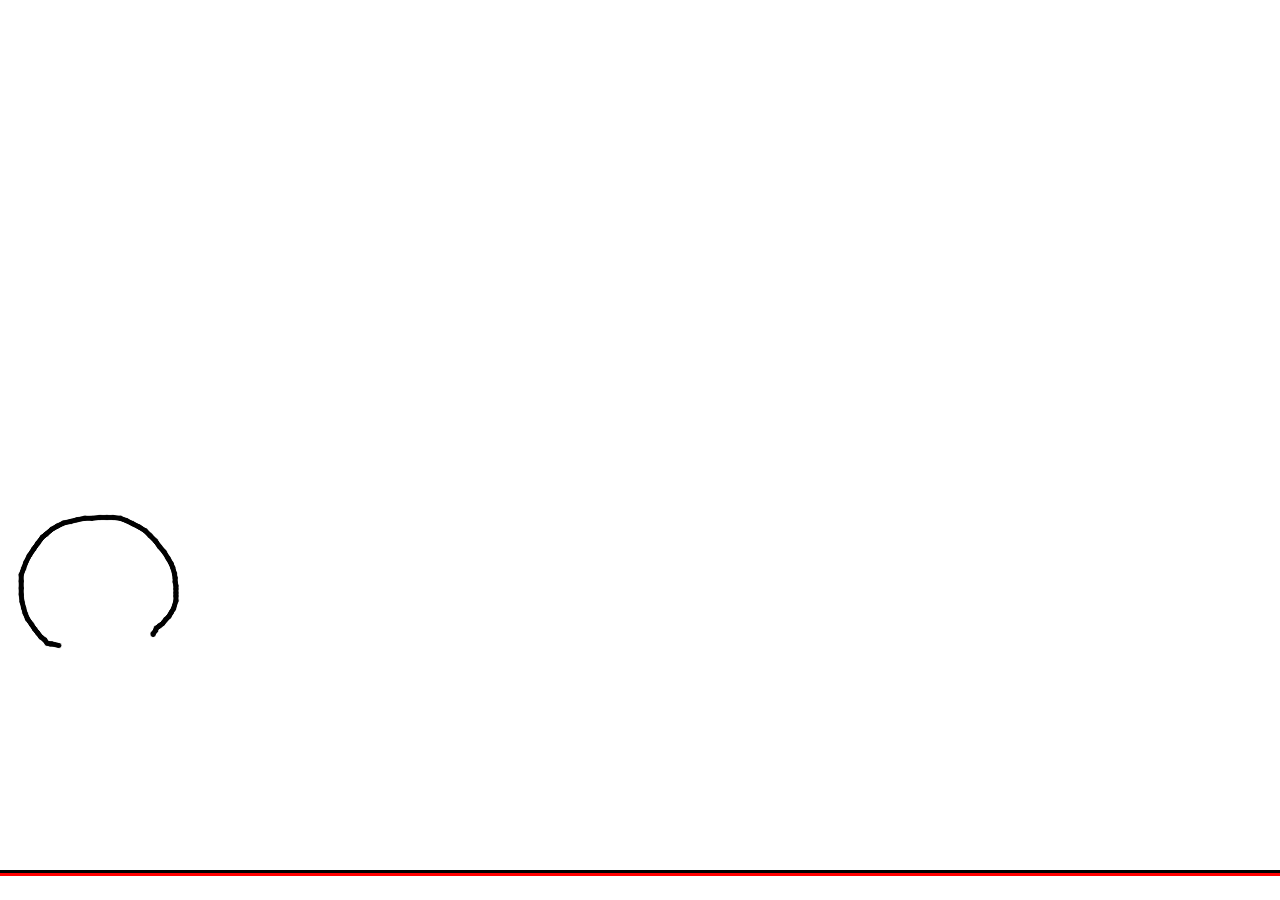
<file: 006/index.html>
<!DOCTYPE html>
<html lang="en">
<head>
    <meta charset="UTF-8">
    <title>Dear Sun</title>
    <meta name="language" content="en-US">
    <meta name="title" content="Dear Sun">
    <meta name="description" content="Collecting this wasn't easy — your star is my motivation to keep going! Contributions are welcome too.">
    <link rel="icon" type="image/x-icon" href="https://cdn.jsdelivr.net/gh/sun0225SUN/photos/img/20210715233345.png">
    <link rel="stylesheet" href="css/love.css">
</head>


<body>

    <audio autoplay="autopaly" loop="loop" id="audios" preload="auto">
        <source src="MP3/1.mp3" />
    </audio>

    <div class="container" onselectstart="return false;" unselectable="on" style="-moz-user-select:none;">

        <div class="body_left">
            <img src="images/biubiubiu.gif" alt="" ondragstart='return false;'>
        </div>

        <div class="body_center love">
            <div class="block">
                <div class="div1"></div>
                <div class="div2"></div>
                <div class="div3"></div>
                <div class="div4"></div>
            </div>
        </div>
    </div>

    <div class="footer">
        <div class="border">
            <div class="border-top"></div>
            <div class="border-bottom"></div>
        </div>
    </div>

    <script type="text/javascript" src="js/love.js"></script>

</body>

</html>
</file>
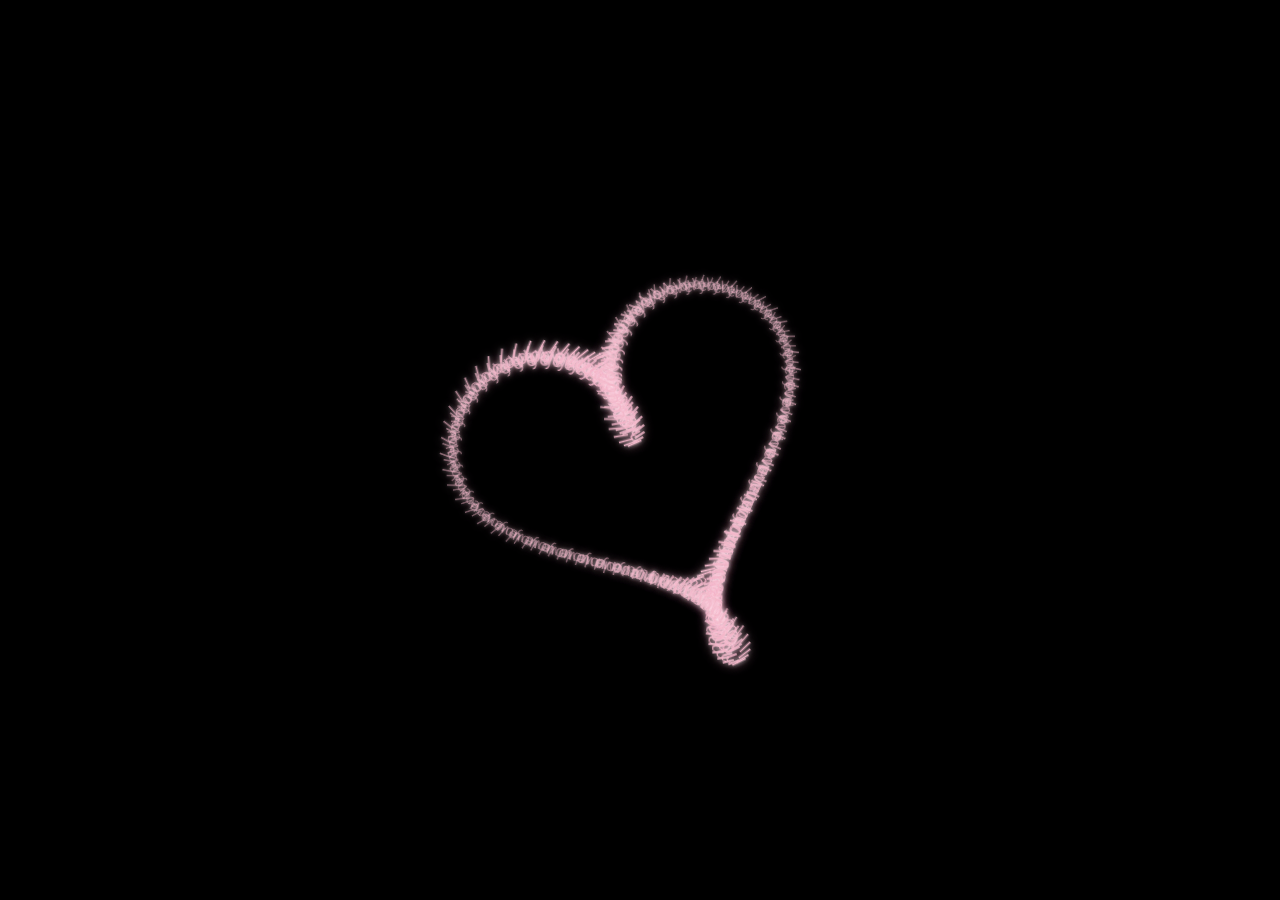
<file: Hearth-Animation/index.html>
<!DOCTYPE html>
<html lang="es">
<head>
  <meta charset="UTF-8" />
  <meta name="viewport" content="width=device-width, initial-scale=1.0" />
  <title>Corazón texto optimizado</title>
  <link rel="stylesheet" href="style.css" />
</head>
<body>
  <div class="scene">
    <div id="heart"></div>
  </div>

  <script src="script.js"></script>
</body>
</html>
</file>
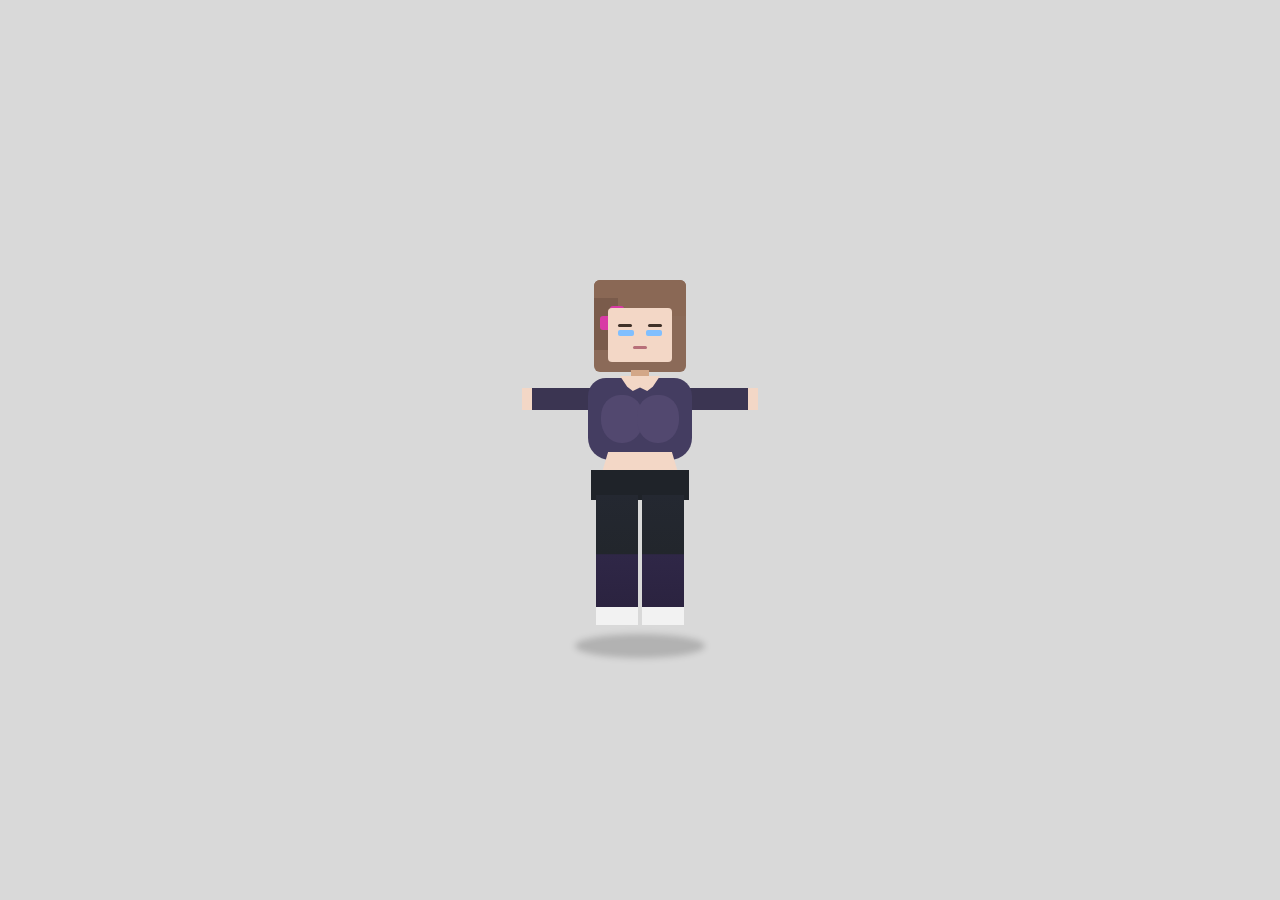
<file: prueba lol/index.html>
<!DOCTYPE html>
<html lang="es">
<head>
  <meta charset="UTF-8">
  <meta name="viewport" content="width=device-width, initial-scale=1.0">
  <title>Modelo Minecraft saltando</title>
  <link rel="stylesheet" href="styles.css">
</head>
<body>
  <div class="scene">
    <div class="shadow"></div>

    <div class="character" id="character">
      <div class="part head">
        <div class="hair-front"></div>
        <div class="hair-side"></div>
        <div class="hair-lock"></div>

        <div class="flower">
          <div class="petal p1"></div>
          <div class="petal p2"></div>
          <div class="petal p3"></div>
          <div class="petal p4"></div>
          <div class="center"></div>
        </div>

        <div class="face">
          <div class="eyebrow left"></div>
          <div class="eyebrow right"></div>
          <div class="eye left"></div>
          <div class="eye right"></div>
          <div class="mouth"></div>
        </div>
      </div>

      <div class="part neck"></div>

      <div class="part arm left">
        <div class="hand"></div>
      </div>

      <div class="part arm right">
        <div class="hand"></div>
      </div>

      <div class="part body">
        <div class="torso"></div>

        <div class="chest-area">
          <div class="breast left" id="breastLeft"></div>
          <div class="breast right" id="breastRight"></div>
        </div>

        <div class="collar"></div>

        <div class="waist">
          <div class="navel"></div>
        </div>
      </div>

      <div class="part hips"></div>

      <div class="part leg left">
        <div class="shoe"></div>
      </div>

      <div class="part leg right">
        <div class="shoe"></div>
      </div>
    </div>
  </div>

  <script src="script.js"></script>
</body>
</html>
</file>
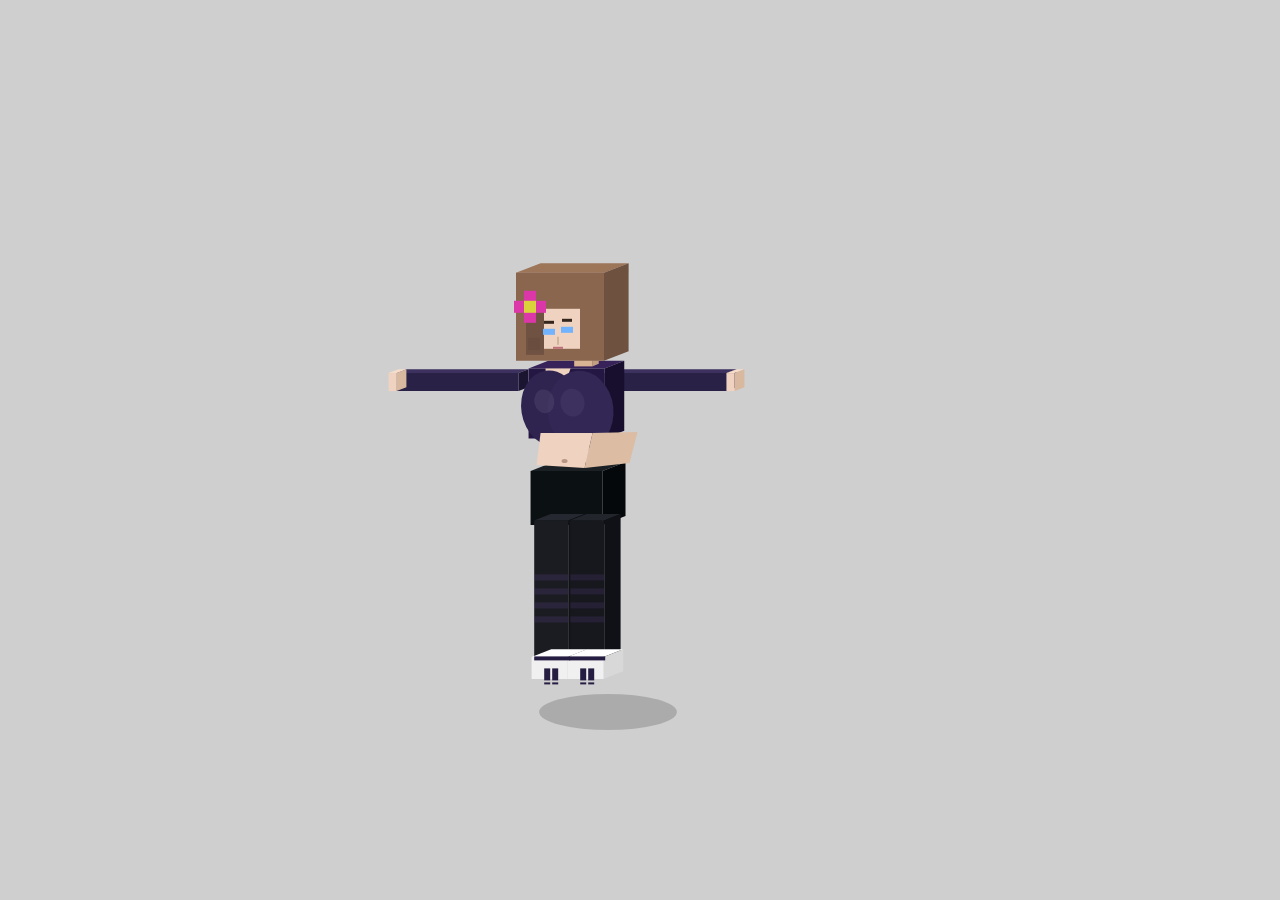
<file: prueba2-lol/index.html>
<!DOCTYPE html>
<html lang="es">
<head>
  <meta charset="UTF-8" />
  <meta name="viewport" content="width=device-width, initial-scale=1.0" />
  <title>Modelo Minecraft 3/4</title>
  <link rel="stylesheet" href="styles.css" />
</head>
<body>
  <canvas id="canvas" width="900" height="650"></canvas>
  <script src="script.js"></script>
</body>
</html>
</file>
<file: 006/css/love.css>
* {
    margin: 0;
    padding: 0;
    border: 0;
}
.icon-love {
    width: 400px;
}
html, body {
    width: 100%;
    height: 100%;
}

body {
    overflow: hidden; 
}

.container {
    width: 100%;
    height: 100%;
    position: relative;
}

/*---------------------- body_left -------------------------*/
.body_left {
    width: 300px;
    height: 300px;
    left: 0;
    bottom: 110px;
    position: absolute;
    z-index: 98;

}

/*---------------------- body_left -------------------------*/

/*---------------------- body_center -------------------------*/
.container .love {
    width: 520px; /* 13 * 40 */
    height: 440px; /* 11 * 40 */
    left: 50%;
    top: 50%;
    position: absolute;
    margin: -260px 0 0 -220px;
    /*background-color: gray;*/
}

.love .block {
    right: 0;
    position: absolute;
    visibility: hidden;
    background-color: yellow;
}

.love .block div {
    width: 40px;
    height: 40px;
    position: absolute;
    background: url("../images/heart.png") no-repeat;
    background-size: contain;
    /*background-color: #c40908;*/
    /*border: 1px solid silver;*/
    box-sizing: border-box;
}


/*---------------------- body_center -------------------------*/

/*---------------------- footer -------------------------*/
@keyframes border {
    0% {
        width: 0;
    }
    5% {
        width: 5%;
    }
    10% {
        width: 10%;
    }
    15% {
        width: 15%;
    }
    20% {
        width: 20%;
    }
    25% {
        width: 25%;
    }
    30% {
        width: 30%;
    }
    35% {
        width: 35%;
    }
    40% {
        width: 40%;
    }
    45% {
        width: 45%;
    }
    50% {
        width: 50%;
    }
    55% {
        width: 55%;
    }
    60% {
        width: 60%;
    }
    65% {
        width: 65%;
    }
    70% {
        width: 70%;
    }
    75% {
        width: 75%;
    }
    80% {
        width: 80%;
    }
    85% {
        width: 85%;
    }
    90% {
        width: 90%;
    }
    95% {
        width: 95%;
    }
    100% {
        width: 100%;
    }

}
.footer {
    bottom: 30px;
    position: relative;
    z-index: 99;
}
.footer .border .border-top {
    /*width: 0;*/
    /*display: inline-block;*/
    border-top: 3px solid black;
    transform-origin: left center;
    -webkit-animation: border 312 linear;
    -o-animation: border 12s linear;
    animation: border 12s linear;
    animation-fill-mode : both;
    /*border-bottom: none;*/
}

.footer .border .border-bottom {
    /*width: 0;*/
    /*display: inline-block;*/
    float: right;
    border-top: 3px solid red;
    transform-origin: right center;
    -webkit-animation: border 7s linear 12s;
    -o-animation: border 7s linear 12s;
    animation: border 7s linear 12s;
    animation-fill-mode : both;
    /*border-bottom: none;*/
}

.footer .copyright {
    width: 100%;
    height: 30px;
    position: absolute;
    bottom: -30px;
    text-align: center;
    /*background-color: gray;*/

}

.copyright div {
    width: 30%;
    line-height: 30px;
    display: inline-block;
}

.copyright div span {
    color: dimgray;
}

/*---------------------- footer -------------------------*/
</file>
<file: Hearth-Animation/style.css>
* {
  box-sizing: border-box;
}

body {
  margin: 0;
  min-height: 100vh;
  overflow: hidden;
  display: grid;
  place-items: center;
  background: #000;
  font-family: Arial, Helvetica, sans-serif;
}

.scene {
  width: 100vw;
  height: 100vh;
  display: grid;
  place-items: center;
}

#heart {
  position: relative;
  width: 420px;
  height: 420px;
  transform: rotate(-25deg);
}

.word {
  position: absolute;
  left: 0;
  top: 0;
  color: #f2b6c8;
  font-size: 18px;
  letter-spacing: 1px;
  white-space: nowrap;
  pointer-events: none;
  user-select: none;
  opacity: 0.9;
  text-shadow:
    0 0 4px rgba(255,255,255,0.5),
    0 0 10px rgba(255,170,200,0.45);
  will-change: transform, opacity;
}
</file>
<file: prueba lol/styles.css>
* {
  box-sizing: border-box;
  margin: 0;
  padding: 0;
}

body {
  min-height: 100vh;
  display: flex;
  justify-content: center;
  align-items: center;
  background: #d9d9d9;
  overflow: hidden;
  font-family: Arial, sans-serif;
}

.scene {
  position: relative;
  width: 500px;
  height: 500px;
  display: flex;
  justify-content: center;
  align-items: flex-end;
}

.shadow {
  position: absolute;
  bottom: 42px;
  width: 130px;
  height: 24px;
  border-radius: 50%;
  background: rgba(0, 0, 0, 0.18);
  filter: blur(3px);
  animation: shadowJump 1s ease-in-out infinite;
  transform-origin: center;
}

.character {
  position: absolute;
  bottom: 60px;
  width: 220px;
  height: 360px;
  animation: jump 1s ease-in-out infinite;
  transform-origin: bottom center;
}

.part {
  position: absolute;
}

.head {
  width: 92px;
  height: 92px;
  left: 64px;
  top: 0;
  background: #8b6a58;
  border-radius: 6px;
  overflow: hidden;
}

.face {
  position: absolute;
  left: 14px;
  top: 28px;
  width: 64px;
  height: 54px;
  background: #f3d7c6;
  border-radius: 4px;
}

.hair-front {
  position: absolute;
  width: 92px;
  height: 36px;
  left: 0;
  top: 0;
  background: #8a6855;
}

.hair-side {
  position: absolute;
  width: 24px;
  height: 52px;
  left: 0;
  top: 18px;
  background: #7a5b4b;
}

.hair-lock {
  position: absolute;
  width: 16px;
  height: 40px;
  left: 16px;
  top: 42px;
  background: #6f5245;
}

.eye {
  position: absolute;
  width: 16px;
  height: 6px;
  background: #80bfff;
  top: 22px;
  border-radius: 2px;
}

.eye.left {
  left: 10px;
}

.eye.right {
  right: 10px;
}

.eyebrow {
  position: absolute;
  width: 14px;
  height: 3px;
  background: #3f3128;
  top: 16px;
  border-radius: 2px;
}

.eyebrow.left {
  left: 10px;
}

.eyebrow.right {
  right: 10px;
}

.mouth {
  position: absolute;
  width: 14px;
  height: 3px;
  background: #b86f79;
  left: 25px;
  top: 38px;
  border-radius: 2px;
}

.flower {
  position: absolute;
  left: 6px;
  top: 26px;
  width: 34px;
  height: 34px;
}

.petal,
.center {
  position: absolute;
  border-radius: 3px;
}

.petal {
  width: 14px;
  height: 14px;
  background: #d83aa5;
}

.petal.p1 { left: 10px; top: 0; }
.petal.p2 { left: 0; top: 10px; }
.petal.p3 { left: 20px; top: 10px; }
.petal.p4 { left: 10px; top: 20px; }

.center {
  width: 14px;
  height: 14px;
  left: 10px;
  top: 10px;
  background: #d8d53d;
}

.neck {
  width: 18px;
  height: 10px;
  left: 101px;
  top: 90px;
  background: #d3a788;
}

.arm {
  width: 76px;
  height: 22px;
  top: 108px;
  background: #3b3552;
  border-radius: 4px;
  transform-origin: center;
}

.arm.left {
  left: -8px;
  animation: armFloatLeft 1s ease-in-out infinite;
}

.arm.right {
  right: -8px;
  animation: armFloatRight 1s ease-in-out infinite;
}

.hand {
  position: absolute;
  width: 10px;
  height: 22px;
  background: #f3d7c6;
  top: 0;
}

.arm.left .hand {
  left: 0;
}

.arm.right .hand {
  right: 0;
}

.body {
  width: 104px;
  height: 108px;
  left: 58px;
  top: 98px;
  position: absolute;
}

.torso {
  position: absolute;
  width: 104px;
  height: 82px;
  left: 0;
  top: 0;
  background: #443d61;
  border-radius: 18px 18px 22px 22px;
}

.chest-area {
  position: absolute;
  left: 0;
  top: 14px;
  width: 104px;
  height: 70px;
}

.breast {
  position: absolute;
  width: 42px;
  height: 48px;
  background: #52486f;
  border-radius: 45% 45% 48% 48%;
  will-change: transform;
}

.breast.left {
  left: 13px;
  top: 3px;
}

.breast.right {
  right: 13px;
  top: 3px;
}

.collar {
  position: absolute;
  width: 40px;
  height: 24px;
  left: 32px;
  top: -2px;
  background: #f3d7c6;
  clip-path: polygon(0 0, 100% 0, 82% 45%, 68% 62%, 50% 48%, 32% 62%, 18% 45%);
  z-index: 3;
}

.waist {
  position: absolute;
  width: 84px;
  height: 34px;
  left: 10px;
  top: 74px;
  background: #f3d7c6;
  clip-path: polygon(12% 0, 88% 0, 100% 100%, 0 100%);
}

.navel {
  position: absolute;
  width: 6px;
  height: 6px;
  left: 39px;
  top: 18px;
  border-radius: 50%;
  background: rgba(80, 40, 30, 0.35);
}

.hips {
  position: absolute;
  width: 98px;
  height: 30px;
  left: 61px;
  top: 190px;
  background: #1f2329;
}

.leg {
  width: 42px;
  height: 122px;
  top: 215px;
  background: linear-gradient(to bottom, #242831 0%, #22262c 48%, #2f2747 49%, #2a223e 100%);
  transform-origin: top center;
}

.leg.left {
  left: 66px;
  animation: legBobLeft 1s ease-in-out infinite;
}

.leg.right {
  left: 112px;
  animation: legBobRight 1s ease-in-out infinite;
}

.shoe {
  position: absolute;
  width: 42px;
  height: 18px;
  left: 0;
  bottom: -8px;
  background: #f2f2f2;
}

.blink .eye {
  height: 2px;
  top: 25px;
  background: #3a2d25;
}

@keyframes jump {
  0%, 100% { transform: translateY(0); }
  50% { transform: translateY(-42px); }
}

@keyframes shadowJump {
  0%, 100% {
    transform: scaleX(1);
    opacity: 0.18;
  }
  50% {
    transform: scaleX(0.78);
    opacity: 0.08;
  }
}

@keyframes armFloatLeft {
  0%, 100% { transform: rotate(2deg); }
  50% { transform: rotate(6deg); }
}

@keyframes armFloatRight {
  0%, 100% { transform: rotate(-2deg); }
  50% { transform: rotate(-6deg); }
}

@keyframes legBobLeft {
  0%, 100% { transform: rotate(0deg); }
  50% { transform: rotate(2deg); }
}

@keyframes legBobRight {
  0%, 100% { transform: rotate(0deg); }
  50% { transform: rotate(-2deg); }
}
</file>
<file: prueba2-lol/styles.css>
* {
  box-sizing: border-box;
  margin: 0;
  padding: 0;
}

body {
  min-height: 100vh;
  display: flex;
  justify-content: center;
  align-items: center;
  background: #cfcfcf;
  overflow: hidden;
  font-family: Arial, sans-serif;
}

canvas {
  display: block;
  width: min(900px, 96vw);
  height: auto;
  image-rendering: auto;
}
</file>
